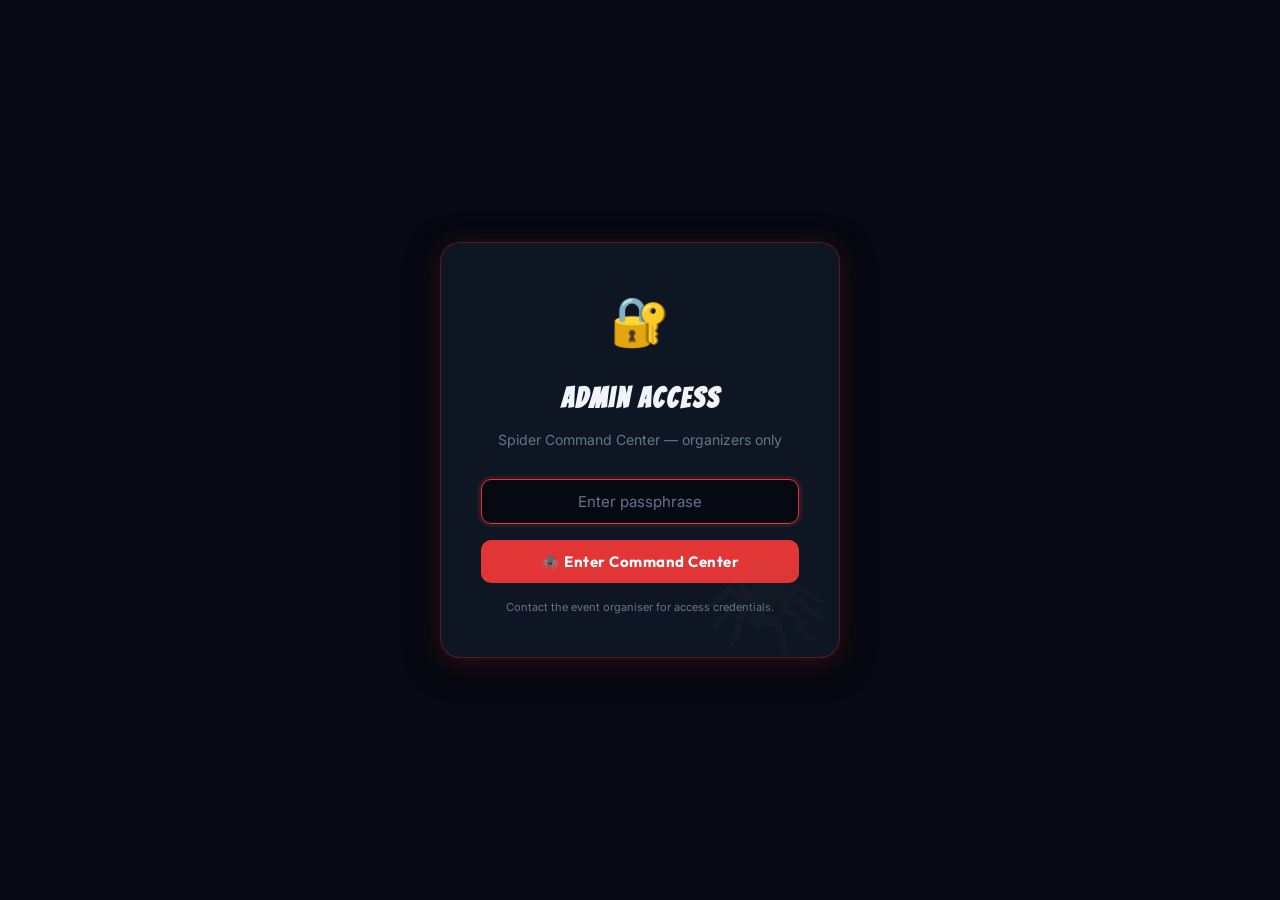
<file: admin.html>
<!DOCTYPE html>
<html lang="en">
<head>
  <meta charset="UTF-8">
  <meta http-equiv="X-UA-Compatible" content="IE=edge">
  <meta name="viewport" content="width=device-width, initial-scale=1.0">
  <title>PromptWars Admin — Spider Command Center</title>
  <meta name="description" content="Organizer dashboard to view and manage registered students for PromptWars 2026.">
  <!-- Prevent search engines from indexing the admin panel -->
  <meta name="robots" content="noindex, nofollow">
  <link rel="icon" href="data:image/svg+xml,<svg xmlns='http://www.w3.org/2000/svg' viewBox='0 0 100 100'><text y='.9em' font-size='90'>🕷️</text></svg>" type="image/svg+xml">

  <style>
    @import url('https://fonts.googleapis.com/css2?family=Bangers&family=Outfit:wght@400;500;600;700;800&family=Inter:wght@400;500;600&display=swap');

    :root {
      --spidey-red:        #E23636;
      --spidey-red-dark:   #B91C1C;
      --spidey-red-light:  rgba(226, 54, 54, 0.12);
      --spidey-red-glow:   rgba(226, 54, 54, 0.3);
      --spidey-blue:       #2563EB;
      --spidey-blue-light: rgba(37, 99, 235, 0.12);
      --spidey-dark:       #060912;
      --spidey-card:       #0F1623;
      --spidey-border:     rgba(255, 255, 255, 0.07);
      --spidey-border-red: rgba(226, 54, 54, 0.28);

      --text-primary:   #F1F5F9;
      --text-secondary: #94A3B8;
      --text-muted:     #64748B;

      --font-display: 'Bangers', cursive;
      --font-heading: 'Outfit', sans-serif;
      --font-body:    'Inter', sans-serif;

      --shadow-red:  0 4px 24px rgba(226,54,54,0.22);
      --shadow-dark: 0 8px 32px rgba(0,0,0,0.6);
    }

    *, *::before, *::after { box-sizing: border-box; margin: 0; padding: 0; }

    body {
      font-family: var(--font-body);
      color: var(--text-primary);
      background-color: var(--spidey-dark);
      line-height: 1.6;
      min-height: 100vh;
    }

    /* Web grid overlay */
    body::before {
      content: '';
      position: fixed;
      inset: 0;
      background-image:
        linear-gradient(rgba(255,255,255,0.02) 1px, transparent 1px),
        linear-gradient(90deg, rgba(255,255,255,0.02) 1px, transparent 1px);
      background-size: 48px 48px;
      pointer-events: none;
      z-index: 0;
    }

    a { text-decoration: none; color: var(--spidey-red); transition: 0.2s ease; }
    a:hover { color: #ff6b6b; text-decoration: underline; }

    /* ─────────────────── PASSWORD GATE ─────────────────── */
    .auth-overlay {
      position: fixed;
      inset: 0;
      background: var(--spidey-dark);
      z-index: 9999;
      display: flex;
      align-items: center;
      justify-content: center;
      padding: 24px;
    }

    .auth-card {
      background: #0F1623;
      border: 1px solid var(--spidey-border-red);
      border-radius: 20px;
      padding: 40px;
      max-width: 400px;
      width: 100%;
      text-align: center;
      box-shadow: var(--shadow-red), var(--shadow-dark);
      position: relative;
      overflow: hidden;
    }

    .auth-card::before {
      content: '🕷️';
      position: absolute;
      bottom: -20px; right: 10px;
      font-size: 100px;
      opacity: 0.04;
      pointer-events: none;
    }

    .auth-icon {
      font-size: 48px;
      margin-bottom: 16px;
    }

    .auth-title {
      font-family: var(--font-display);
      font-size: 28px;
      letter-spacing: 2px;
      color: var(--text-primary);
      margin-bottom: 8px;
    }

    .auth-subtitle {
      font-size: 14px;
      color: var(--text-muted);
      margin-bottom: 28px;
    }

    .auth-input {
      width: 100%;
      padding: 12px 16px;
      background: var(--spidey-dark);
      border: 1px solid var(--spidey-border-red);
      border-radius: 10px;
      font-family: var(--font-body);
      font-size: 15px;
      color: var(--text-primary);
      letter-spacing: 4px;
      text-align: center;
      margin-bottom: 16px;
      transition: all 0.2s ease;
    }
    .auth-input::placeholder { letter-spacing: 0; color: var(--text-muted); }
    .auth-input:focus {
      outline: none;
      border-color: var(--spidey-red);
      box-shadow: 0 0 0 3px rgba(226,54,54,0.12);
    }

    .auth-btn {
      width: 100%;
      padding: 12px;
      background: var(--spidey-red);
      color: white;
      border: none;
      border-radius: 10px;
      font-family: var(--font-heading);
      font-size: 15px;
      font-weight: 700;
      cursor: pointer;
      transition: all 0.25s ease;
      letter-spacing: 0.5px;
    }
    .auth-btn:hover {
      background: var(--spidey-red-dark);
      box-shadow: 0 0 18px var(--spidey-red-glow);
      transform: translateY(-1px);
    }

    .auth-error {
      color: #ff6b6b;
      font-size: 13px;
      margin-top: 12px;
      display: none;
    }

    .auth-hint {
      font-size: 11px;
      color: var(--text-muted);
      margin-top: 16px;
    }

    /* shake animation on wrong password */
    @keyframes shake {
      0%, 100% { transform: translateX(0); }
      20%, 60% { transform: translateX(-8px); }
      40%, 80% { transform: translateX(8px); }
    }
    .shake { animation: shake 0.4s ease; }

    /* ── Navbar ── */
    .navbar {
      background: rgba(6, 9, 18, 0.92);
      backdrop-filter: blur(16px);
      border-bottom: 1px solid var(--spidey-border-red);
      height: 70px;
      display: flex;
      align-items: center;
      position: sticky;
      top: 0;
      z-index: 100;
      box-shadow: 0 1px 0 rgba(226,54,54,0.12), var(--shadow-dark);
    }

    .navbar-container {
      max-width: 1320px;
      margin: 0 auto;
      padding: 0 28px;
      width: 100%;
      display: flex;
      justify-content: space-between;
      align-items: center;
    }

    .logo-group { display: flex; align-items: center; gap: 12px; }

    .logo-text {
      font-family: var(--font-display);
      font-size: 22px;
      letter-spacing: 1.5px;
      color: var(--text-primary);
    }

    .badge {
      background: rgba(226,54,54,0.14);
      color: var(--spidey-red);
      font-size: 10px;
      font-weight: 700;
      padding: 3px 10px;
      border-radius: 20px;
      border: 1px solid var(--spidey-border-red);
      letter-spacing: 0.5px;
      text-transform: uppercase;
    }

    .btn {
      display: inline-block;
      padding: 8px 20px;
      border-radius: 20px;
      font-family: var(--font-heading);
      font-weight: 700;
      font-size: 13px;
      cursor: pointer;
      border: none;
      transition: all 0.25s ease;
      letter-spacing: 0.3px;
    }

    .btn-outline {
      background: transparent;
      color: var(--text-secondary);
      border: 1px solid var(--spidey-border);
    }
    .btn-outline:hover {
      background: var(--spidey-card);
      color: var(--text-primary);
      border-color: rgba(255,255,255,0.15);
    }

    .btn-primary {
      background: var(--spidey-red);
      color: #fff;
    }
    .btn-primary:hover {
      background: var(--spidey-red-dark);
      box-shadow: 0 0 18px var(--spidey-red-glow);
      transform: translateY(-1px);
    }

    .btn-danger {
      background: rgba(226,54,54,0.08);
      color: var(--spidey-red);
      border: 1px solid var(--spidey-border-red);
    }
    .btn-danger:hover {
      background: var(--spidey-red);
      color: white;
    }

    .btn-lock {
      background: rgba(255,255,255,0.04);
      color: var(--text-muted);
      border: 1px solid var(--spidey-border);
      font-size: 12px;
    }
    .btn-lock:hover {
      background: rgba(226,54,54,0.08);
      color: var(--spidey-red);
      border-color: var(--spidey-border-red);
    }

    /* ── Main Content ── */
    .main-content {
      max-width: 1320px;
      margin: 40px auto;
      padding: 0 28px;
      position: relative;
      z-index: 1;
    }

    .dashboard-header {
      margin-bottom: 36px;
      display: flex;
      justify-content: space-between;
      align-items: center;
      flex-wrap: wrap;
      gap: 16px;
    }

    .dashboard-title h1 {
      font-family: var(--font-display);
      font-size: 36px;
      letter-spacing: 2px;
      color: var(--text-primary);
      line-height: 1;
    }

    .dashboard-title p {
      color: var(--text-secondary);
      font-size: 14px;
      margin-top: 6px;
    }

    /* ── Stat Cards ── */
    .stats-grid {
      display: grid;
      grid-template-columns: repeat(auto-fit, minmax(220px, 1fr));
      gap: 20px;
      margin-bottom: 40px;
    }

    .stat-card {
      background: var(--spidey-card);
      border: 1px solid var(--spidey-border);
      border-radius: 14px;
      padding: 24px;
      box-shadow: var(--shadow-dark);
      position: relative;
      overflow: hidden;
      transition: all 0.3s ease;
    }

    .stat-card:hover {
      border-color: var(--spidey-border-red);
      box-shadow: var(--shadow-red);
      transform: translateY(-3px);
    }

    .stat-card::before {
      content: '';
      position: absolute;
      top: 0; left: 0;
      width: 100%; height: 3px;
    }

    .stat-red::before    { background: var(--spidey-red); box-shadow: 0 0 12px var(--spidey-red-glow); }
    .stat-blue::before   { background: var(--spidey-blue); }
    .stat-yellow::before { background: #FBBC05; }
    .stat-green::before  { background: #34A853; }

    /* Spider emoji watermark */
    .stat-card::after {
      content: '🕷';
      position: absolute;
      bottom: -8px; right: 8px;
      font-size: 60px;
      opacity: 0.05;
      pointer-events: none;
      line-height: 1;
    }

    .stat-title {
      font-size: 11px;
      text-transform: uppercase;
      font-weight: 700;
      color: var(--text-muted);
      letter-spacing: 1px;
      margin-bottom: 10px;
    }

    .stat-value {
      font-family: var(--font-display);
      font-size: 48px;
      letter-spacing: 1px;
      color: var(--text-primary);
      line-height: 1;
      margin-bottom: 8px;
    }

    .stat-desc {
      font-size: 12px;
      color: var(--text-muted);
    }

    /* ── Table Controls ── */
    .table-controls {
      background: var(--spidey-card);
      border: 1px solid var(--spidey-border);
      border-bottom: none;
      border-radius: 14px 14px 0 0;
      padding: 18px 24px;
      display: flex;
      justify-content: space-between;
      align-items: center;
      flex-wrap: wrap;
      gap: 16px;
    }

    .search-wrapper {
      position: relative;
      max-width: 400px;
      width: 100%;
    }

    .search-input {
      width: 100%;
      padding: 10px 16px 10px 42px;
      background: var(--spidey-dark);
      border: 1px solid var(--spidey-border);
      border-radius: 20px;
      font-family: var(--font-body);
      font-size: 14px;
      color: var(--text-primary);
      transition: all 0.2s ease;
    }
    .search-input::placeholder { color: var(--text-muted); }
    .search-input:focus {
      outline: none;
      border-color: var(--spidey-red);
      box-shadow: 0 0 0 3px rgba(226,54,54,0.1);
    }

    .search-icon {
      position: absolute;
      left: 14px;
      top: 50%;
      transform: translateY(-50%);
      color: var(--text-muted);
      pointer-events: none;
      font-size: 15px;
    }

    .actions-group { display: flex; gap: 12px; }

    /* ── Data Table ── */
    .table-container {
      background: var(--spidey-card);
      border: 1px solid var(--spidey-border);
      border-radius: 0 0 14px 14px;
      overflow-x: auto;
      box-shadow: var(--shadow-dark);
    }

    .data-table {
      width: 100%;
      border-collapse: collapse;
      text-align: left;
      font-size: 14px;
    }

    .data-table th {
      background: rgba(226, 54, 54, 0.06);
      color: var(--text-secondary);
      font-family: var(--font-heading);
      font-weight: 700;
      font-size: 11px;
      text-transform: uppercase;
      letter-spacing: 0.8px;
      padding: 14px 20px;
      border-bottom: 1px solid var(--spidey-border-red);
      white-space: nowrap;
    }

    .data-table td {
      padding: 14px 20px;
      border-bottom: 1px solid var(--spidey-border);
      color: var(--text-primary);
      vertical-align: middle;
      white-space: nowrap;
    }

    .data-table tbody tr:last-child td { border-bottom: none; }

    .data-table tbody tr:hover {
      background: rgba(226, 54, 54, 0.05);
    }

    .student-name  { font-weight: 600; color: var(--text-primary); }
    .student-email { font-size: 12px; color: var(--text-muted); }

    .badge-exp {
      padding: 4px 10px;
      border-radius: 12px;
      font-size: 11px;
      font-weight: 700;
      letter-spacing: 0.3px;
    }

    .badge-beginner    { background: var(--spidey-blue-light); color: var(--spidey-blue); }
    .badge-intermediate{ background: rgba(251,188,5,0.12); color: #FBBC05; }
    .badge-expert      { background: rgba(52,168,83,0.12); color: #34A853; border: 1px solid rgba(52,168,83,0.3); }

    .github-link {
      display: inline-flex;
      align-items: center;
      gap: 4px;
      color: var(--spidey-red);
      font-size: 13px;
    }
    .github-link:hover { color: #ff6b6b; }

    /* ── Empty State ── */
    .empty-state {
      padding: 80px 24px;
      text-align: center;
      color: var(--text-muted);
    }

    .empty-icon { font-size: 64px; margin-bottom: 16px; }

    .empty-state h3 {
      font-family: var(--font-display);
      font-size: 24px;
      letter-spacing: 1px;
      color: var(--text-secondary);
      margin-bottom: 8px;
    }

    .empty-state p { font-size: 14px; }

    /* ── Responsive ── */
    @media (max-width: 768px) {
      .dashboard-header { flex-direction: column; align-items: flex-start; }
      .table-controls   { flex-direction: column; align-items: stretch; }
      .search-wrapper   { max-width: 100%; }
      .actions-group    { justify-content: flex-start; }
    }
  </style>
</head>
<body>

  <!-- ═══════════════════════════════════════════
       PASSWORD GATE — blocks page until correct
  ═══════════════════════════════════════════════ -->
  <div class="auth-overlay" id="authOverlay" role="dialog" aria-modal="true" aria-labelledby="authTitle">
    <div class="auth-card" id="authCard">
      <div class="auth-icon">🔐</div>
      <h1 class="auth-title" id="authTitle">Admin Access</h1>
      <p class="auth-subtitle">Spider Command Center — organizers only</p>
      <input
        type="password"
        class="auth-input"
        id="authPassword"
        placeholder="Enter passphrase"
        autocomplete="current-password"
        aria-label="Admin password"
      >
      <button class="auth-btn" id="authSubmit" type="button">🕷️ Enter Command Center</button>
      <p class="auth-error" id="authError" role="alert">⚠️ Incorrect passphrase. Try again.</p>
      <p class="auth-hint">Contact the event organiser for access credentials.</p>
    </div>
  </div>

  <!-- Navbar -->
  <nav class="navbar">
    <div class="navbar-container">
      <div class="logo-group">
        <!-- Spider-Man Logo SVG -->
        <svg width="26" height="26" viewBox="0 0 100 100" fill="none" xmlns="http://www.w3.org/2000/svg">
          <circle cx="50" cy="50" r="48" fill="#E23636" stroke="#B91C1C" stroke-width="2"/>
          <line x1="50" y1="2"  x2="50" y2="98" stroke="black" stroke-width="2.5" opacity="0.5"/>
          <line x1="2"  y1="50" x2="98" y2="50" stroke="black" stroke-width="2.5" opacity="0.5"/>
          <line x1="15" y1="15" x2="85" y2="85" stroke="black" stroke-width="2.5" opacity="0.5"/>
          <line x1="85" y1="15" x2="15" y2="85" stroke="black" stroke-width="2.5" opacity="0.5"/>
          <ellipse cx="50" cy="50" rx="18" ry="48" fill="none" stroke="black" stroke-width="2" opacity="0.35"/>
          <ellipse cx="50" cy="50" rx="38" ry="48" fill="none" stroke="black" stroke-width="2" opacity="0.35"/>
          <circle  cx="50" cy="50" r="12" fill="none" stroke="black" stroke-width="2" opacity="0.4"/>
          <circle  cx="50" cy="50" r="26" fill="none" stroke="black" stroke-width="2" opacity="0.3"/>
        </svg>
        <span class="logo-text">
          <span style="color:var(--spidey-red);">Prompt</span><span style="color:#fff;">Wars</span>
        </span>
        <span class="badge">🔐 Admin Panel</span>
      </div>
      <div style="display:flex; gap:12px; align-items:center;">
        <button class="btn btn-lock" id="btnLock" title="Lock dashboard">🔒 Lock</button>
        <a href="index.html" class="btn btn-outline">&larr; Back to Landing Page</a>
      </div>
    </div>
  </nav>

  <!-- Main Dashboard -->
  <main class="main-content">

    <div class="dashboard-header">
      <div class="dashboard-title">
        <h1>🕸️ Spider Command Center</h1>
        <p>Real-time registration data for PromptWars 2026 @ UIT RGPV.</p>
      </div>
    </div>

    <!-- Stats Grid -->
    <div class="stats-grid">
      <div class="stat-card stat-red">
        <div class="stat-title">Total Registrations</div>
        <div class="stat-value" id="stat-total">0</div>
        <div class="stat-desc">Spider-Devs enrolled</div>
      </div>

      <div class="stat-card stat-blue">
        <div class="stat-title">CSE &amp; IT Dept</div>
        <div class="stat-value" id="stat-cse-it">0</div>
        <div class="stat-desc">Computer Science &amp; IT students</div>
      </div>

      <div class="stat-card stat-yellow">
        <div class="stat-title">Other Departments</div>
        <div class="stat-value" id="stat-others">0</div>
        <div class="stat-desc">ECE, Mech, Civil &amp; others</div>
      </div>

      <div class="stat-card stat-green">
        <div class="stat-title">Expert Prompters</div>
        <div class="stat-value" id="stat-experts">0</div>
        <div class="stat-desc">Self-identified expert profiles</div>
      </div>
    </div>

    <!-- Table Controls -->
    <div class="table-controls">
      <div class="search-wrapper">
        <span class="search-icon">🔍</span>
        <input type="text" class="search-input" id="searchInput" placeholder="Search by name, roll, email or branch...">
      </div>
      <div class="actions-group">
        <button class="btn btn-danger" id="btnClearData">🗑 Clear Records</button>
        <button class="btn btn-primary" id="btnDownloadCSV">⬇ Download CSV</button>
      </div>
    </div>

    <!-- Data Table -->
    <div class="table-container">
      <table class="data-table" id="dataTable">
        <thead>
          <tr>
            <th>Name</th>
            <th>Roll Number</th>
            <th>Email</th>
            <th>Phone</th>
            <th>Branch</th>
            <th>Semester</th>
            <th>GitHub</th>
            <th>Experience</th>
            <th>Registered At</th>
          </tr>
        </thead>
        <tbody id="tableBody">
          <!-- Populated by JS -->
        </tbody>
      </table>

      <!-- Empty State -->
      <div class="empty-state" id="emptyState" style="display:none;">
        <div class="empty-icon">🕸️</div>
        <h3>No Spider-Devs Registered Yet</h3>
        <p>Students who register on the landing page will appear here immediately.</p>
      </div>
    </div>

  </main>

  <script>
    /* ═══════════════════════════════════════════════════════════
       PASSWORD GATE
       Change ADMIN_PASS to whatever passphrase you want.
       SESSION_KEY stores auth for the browser tab session.
    ═══════════════════════════════════════════════════════════ */
    const ADMIN_PASS   = 'PromptWars2026';
    const SESSION_KEY  = 'pw_admin_auth';

    const authOverlay  = document.getElementById('authOverlay');
    const authPassword = document.getElementById('authPassword');
    const authSubmit   = document.getElementById('authSubmit');
    const authError    = document.getElementById('authError');
    const authCard     = document.getElementById('authCard');
    const btnLock      = document.getElementById('btnLock');

    function unlockDashboard() {
      authOverlay.style.display = 'none';
      sessionStorage.setItem(SESSION_KEY, '1');
    }

    function lockDashboard() {
      sessionStorage.removeItem(SESSION_KEY);
      authOverlay.style.display = 'flex';
      authPassword.value = '';
      authError.style.display = 'none';
      authPassword.focus();
    }

    function checkAuth() {
      if (sessionStorage.getItem(SESSION_KEY) === '1') {
        authOverlay.style.display = 'none';
      } else {
        authOverlay.style.display = 'flex';
        authPassword.focus();
      }
    }

    authSubmit.addEventListener('click', () => {
      if (authPassword.value === ADMIN_PASS) {
        unlockDashboard();
      } else {
        authError.style.display = 'block';
        authCard.classList.remove('shake');
        void authCard.offsetWidth; // reflow to restart animation
        authCard.classList.add('shake');
        authPassword.value = '';
        authPassword.focus();
      }
    });

    authPassword.addEventListener('keydown', e => {
      if (e.key === 'Enter') authSubmit.click();
    });

    btnLock.addEventListener('click', () => {
      if (confirm('Lock the admin dashboard?')) lockDashboard();
    });

    // Check auth on page load
    checkAuth();

    /* ═══════════════════════════════════════════════════════════
       DASHBOARD LOGIC
    ═══════════════════════════════════════════════════════════ */
    document.addEventListener('DOMContentLoaded', () => {
      const searchInput    = document.getElementById('searchInput');
      const tableBody      = document.getElementById('tableBody');
      const emptyState     = document.getElementById('emptyState');
      const dataTable      = document.getElementById('dataTable');
      const statTotal      = document.getElementById('stat-total');
      const statCseIt      = document.getElementById('stat-cse-it');
      const statOthers     = document.getElementById('stat-others');
      const statExperts    = document.getElementById('stat-experts');
      const btnDownloadCSV = document.getElementById('btnDownloadCSV');
      const btnClearData   = document.getElementById('btnClearData');

      let registrations = [];

      // ── Load Data ──────────────────────────────────────
      function loadRegistrations() {
        try {
          registrations = JSON.parse(localStorage.getItem('promptwars_registrations')) || [];
        } catch (err) {
          console.error('Failed to parse registrations:', err);
          registrations = [];
        }
        updateStats();
        renderTable(registrations);
      }

      // ── Stats ───────────────────────────────────────────
      function updateStats() {
        const total  = registrations.length;
        const cseIt  = registrations.filter(r => r.branch === 'CSE' || r.branch === 'IT').length;
        const others  = total - cseIt;
        const experts = registrations.filter(r => r.experience === 'Expert').length;

        animateCount(statTotal,   total);
        animateCount(statCseIt,   cseIt);
        animateCount(statOthers,  others);
        animateCount(statExperts, experts);
      }

      function animateCount(el, target) {
        let current = 0;
        const step = Math.max(1, Math.ceil(target / 20));
        const timer = setInterval(() => {
          current = Math.min(current + step, target);
          el.textContent = current;
          if (current >= target) clearInterval(timer);
        }, 40);
      }

      // ── Render Table ────────────────────────────────────
      function renderTable(data) {
        tableBody.innerHTML = '';

        if (data.length === 0) {
          dataTable.style.display = 'none';
          emptyState.style.display = 'block';
          return;
        }

        dataTable.style.display = 'table';
        emptyState.style.display = 'none';

        data.forEach(item => {
          const tr = document.createElement('tr');

          let expClass = 'badge-beginner';
          if (item.experience === 'Intermediate') expClass = 'badge-intermediate';
          else if (item.experience === 'Expert')  expClass = 'badge-expert';

          const githubCell = item.github && item.github !== 'N/A' && item.github.startsWith('http')
            ? `<a href="${item.github}" target="_blank" rel="noopener noreferrer" class="github-link">🔗 View</a>`
            : `<span style="color:var(--text-muted); font-style:italic;">N/A</span>`;

          tr.innerHTML = `
            <td>
              <div class="student-name">${escapeHTML(item.name)}</div>
            </td>
            <td><code style="background:rgba(255,255,255,0.06); padding:2px 6px; border-radius:4px; font-size:12px;">${escapeHTML(item.roll)}</code></td>
            <td class="student-email">${escapeHTML(item.email)}</td>
            <td>${escapeHTML(item.phone)}</td>
            <td><strong style="color:var(--spidey-red);">${escapeHTML(item.branch)}</strong></td>
            <td style="text-align:center;">${escapeHTML(item.sem)}${getOrdinal(item.sem)}</td>
            <td>${githubCell}</td>
            <td><span class="badge-exp ${expClass}">${escapeHTML(item.experience)}</span></td>
            <td style="color:var(--text-muted); font-size:12px;">${escapeHTML(item.timestamp)}</td>
          `;
          tableBody.appendChild(tr);
        });
      }

      function getOrdinal(n) {
        const num = parseInt(n, 10);
        if (num === 1) return 'st';
        if (num === 2) return 'nd';
        if (num === 3) return 'rd';
        return 'th';
      }

      // ── XSS Protection ──────────────────────────────────
      function escapeHTML(str) {
        if (!str) return '';
        return String(str).replace(/[&<>'"]/g, tag => ({
          '&': '&amp;', '<': '&lt;', '>': '&gt;',
          "'": '&#39;', '"': '&quot;'
        }[tag] || tag));
      }

      // ── Real-time Search ────────────────────────────────
      searchInput.addEventListener('input', e => {
        const query = e.target.value.toLowerCase().trim();
        if (!query) { renderTable(registrations); return; }

        const filtered = registrations.filter(item =>
          item.name.toLowerCase().includes(query)   ||
          item.roll.toLowerCase().includes(query)   ||
          item.branch.toLowerCase().includes(query) ||
          item.email.toLowerCase().includes(query)
        );
        renderTable(filtered);
      });

      // ── CSV Export ──────────────────────────────────────
      btnDownloadCSV.addEventListener('click', () => {
        if (registrations.length === 0) {
          alert('No registration records found to download.');
          return;
        }

        const headers = ['Name','Roll Number','Email','Phone','Branch','Semester','GitHub URL','Experience','Registration Timestamp'];
        const csvRows = [headers.join(',')];

        registrations.forEach(r => {
          const row = [
            `"${(r.name    || '').replace(/"/g,'""')}"`,
            `"${(r.roll    || '').replace(/"/g,'""')}"`,
            `"${(r.email   || '').replace(/"/g,'""')}"`,
            `"${(r.phone   || '').replace(/"/g,'""')}"`,
            `"${(r.branch  || '').replace(/"/g,'""')}"`,
            `"${r.sem}"`,
            `"${(r.github  || 'N/A').replace(/"/g,'""')}"`,
            `"${r.experience}"`,
            `"${r.timestamp}"`
          ];
          csvRows.push(row.join(','));
        });

        const blob = new Blob([csvRows.join('\n')], { type: 'text/csv;charset=utf-8;' });
        const url  = URL.createObjectURL(blob);
        const link = document.createElement('a');
        link.setAttribute('href', url);
        link.setAttribute('download', `promptwars_registrations_${new Date().toISOString().slice(0,10)}.csv`);
        link.style.visibility = 'hidden';
        document.body.appendChild(link);
        link.click();
        document.body.removeChild(link);
        URL.revokeObjectURL(url);
      });

      // ── Clear Records ───────────────────────────────────
      btnClearData.addEventListener('click', () => {
        if (registrations.length === 0) {
          alert('Database is already empty.');
          return;
        }

        const confirmClear = confirm('⚠️ WARNING: This will permanently delete ALL registered student records. Spider-Man would double-check this. Are you absolutely sure?');
        if (confirmClear) {
          localStorage.removeItem('promptwars_registrations');
          loadRegistrations();
          alert('✅ All records deleted successfully.');
        }
      });

      loadRegistrations();
    });
  </script>
</body>
</html>
</file>
